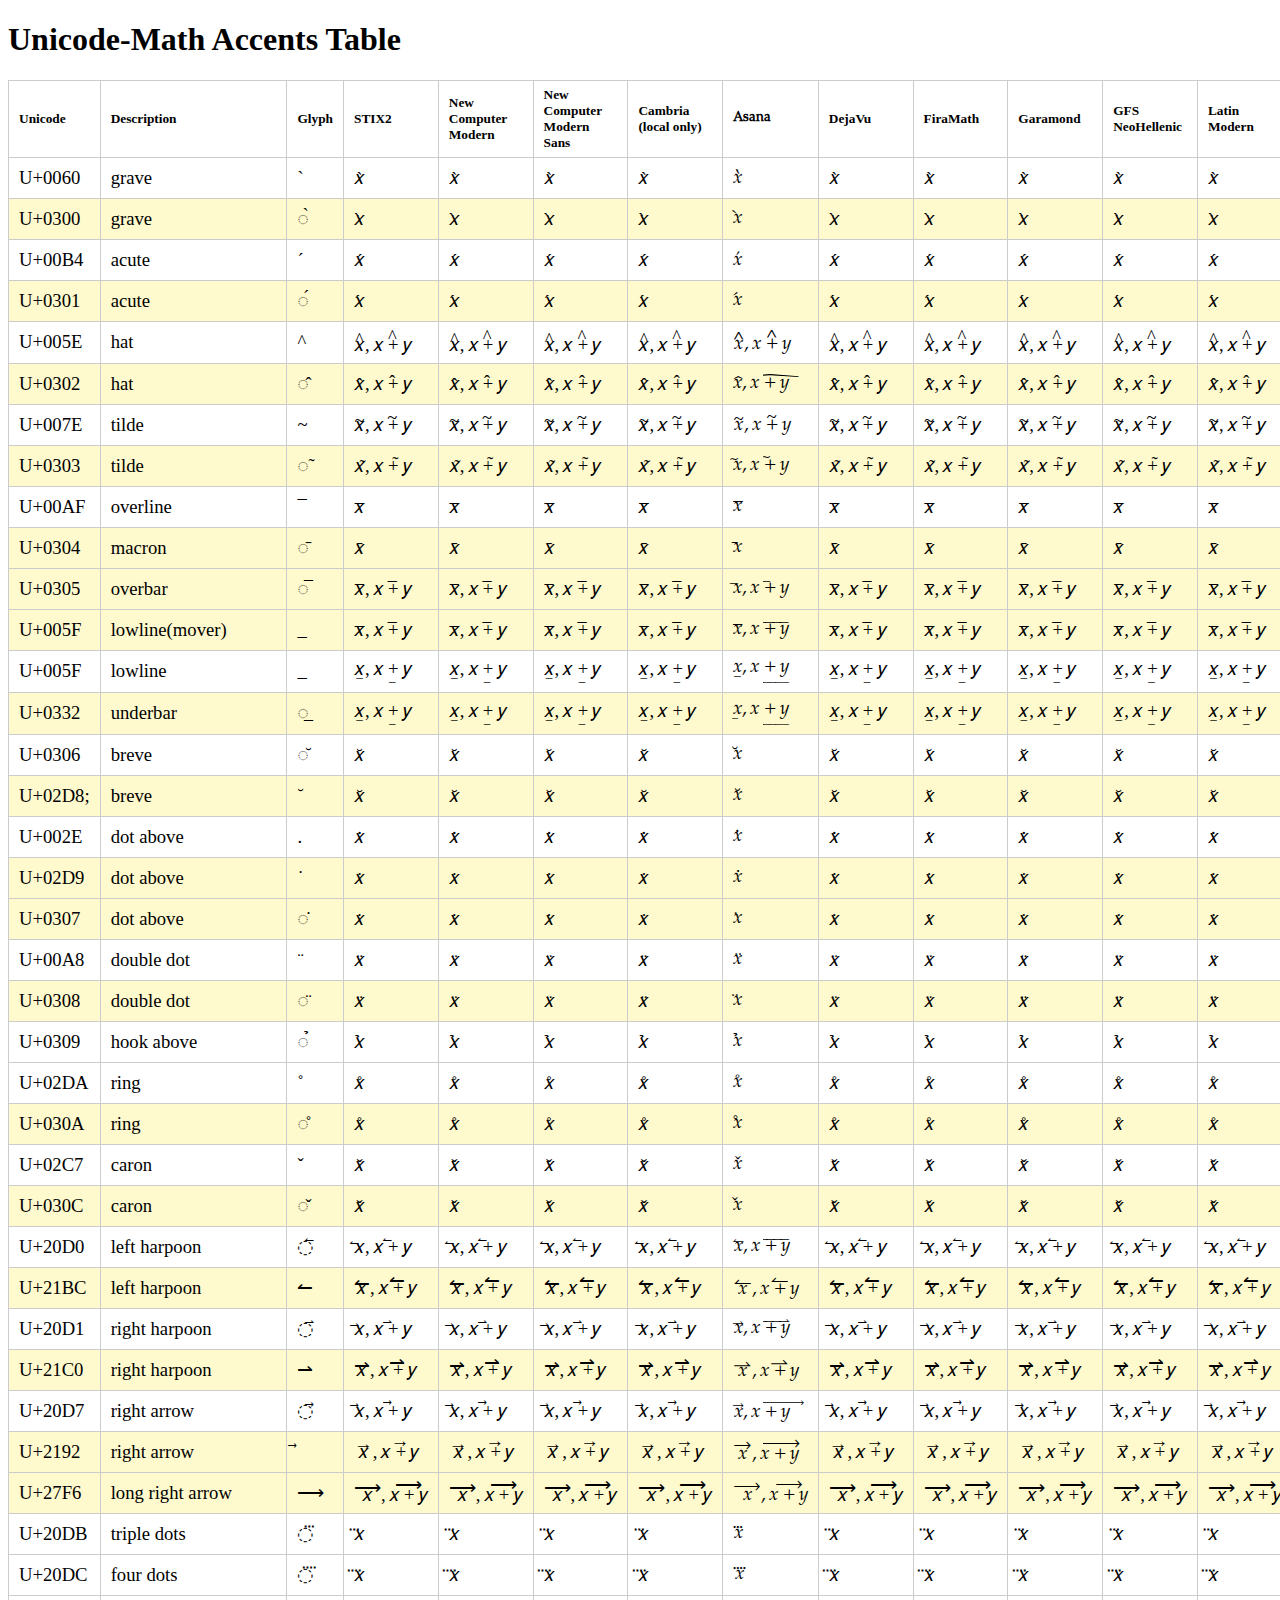
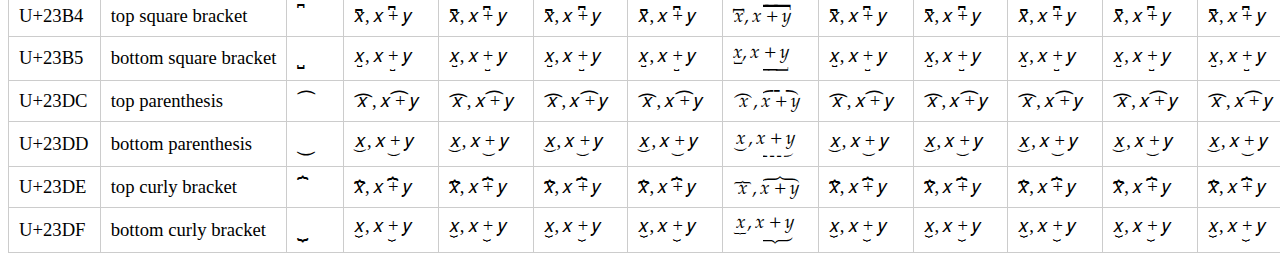
<file: index.html>
<!DOCTYPE html>
<html lang="en">
<head>
  <meta charset="utf-8">
  <title>Unicode-Math Accents Table</title>
  <style>
    table {
      border-collapse: collapse;
      width: 100%;
      font-size: 14pt;
    }
    th {
      font-size: 10pt;
    }
    th, td {
      border: 1px solid #ccc;
      padding: 6px 10px;
      text-align: left;
      vertical-align: middle;
    }

    td { white-space: nowrap;}

    td.LeteSansMath {
      max-width: 5em;
      overflow: hidden;
      text-overflow: ellipsis;
    }

    .duplicate {
      background-color: #fffacd;
    }

    /* It is necessary to override the user agent stylesheet's setting of 'math-font-family' for the math element */
    .Asana, .Asana math         { font-family: 'Asana Math'; }
    .Cambria, .Cambria math     { font-family: 'Cambria Math'; }
    .DejaVu, .DejaVu math       { font-family: 'DejaVu Math TeX Gyre'; }
    .FiraMath, .FiraMath math   { font-family: 'Fira Math'; }
    .Garamond, .Garamond math   { font-family: 'Garamond Math'; }
    .GFS_NeoHellenic, .GFS_NeoHellenic math { font-family: 'GFS Neohellenic Math'; }
    .LatinModern, .LatinModern math { font-family: 'Latin Modern Math'; }
    .LeteSansMath, .LeteSansMath math { font-family: 'Lete Sans Math'; }
    .Libertinus, .Libertinus math { font-family: 'Libertinus Math'; }
    .LucidaBright, .LucidaBright math { font-family: 'Lucida Bright Math'; }
    .NewComputerModern, .NewComputerModern math { font-family: 'NewComputerModernMath'; }
    .NewComputerModernSans, .NewComputerModernSans math { font-family: 'NewComputerModernSansMath'; }
    .Minion, .Minion math       { font-family: 'Minion Math'; }
    .STIX, .STIX math           { font-family: 'STIX Two Math'; }
    .TeXGyreBonum, .TeXGyreBonum math { font-family: 'TeX Gyre Bonum Math'; }
    .TeXGyrePagella, .TeXGyrePagella math { font-family: 'TeX Gyre Pagella Math'; }
    .TeXGyreSchola, .TeXGyreSchola math { font-family: 'TeX Gyre Schola Math'; }
    .TeXGyreTermes, .TeXGyreTermes math { font-family: 'TeX Gyre Termes Math'; }
    .XITS, .XITS math           { font-family: 'XITS Math'; }
    .NotoSans, .NotoSans math           { font-family: 'Noto Sans Math'; }

</style>

  <!-- Load provider stylesheets for math fonts -->
  <link rel="stylesheet" type="text/css" href="https://nsoiffer.github.io/MathFonts/Asana/mathfonts.css">
  <link rel="stylesheet" type="text/css" href="https://nsoiffer.github.io/MathFonts/DejaVu/mathfonts.css">
  <link rel="stylesheet" type="text/css" href="https://nsoiffer.github.io/MathFonts/FiraMath/mathfonts.css">
  <link rel="stylesheet" type="text/css" href="https://nsoiffer.github.io/MathFonts/Garamond/mathfonts.css">
  <link rel="stylesheet" type="text/css" href="https://nsoiffer.github.io/MathFonts/GFS_NeoHellenic/mathfonts.css">
  <link rel="stylesheet" type="text/css" href="https://nsoiffer.github.io/MathFonts/LatinModern/mathfonts.css">
  <link rel="stylesheet" type="text/css" href="https://nsoiffer.github.io/MathFonts/LeteSansMath/mathfonts.css">
  <link rel="stylesheet" type="text/css" href="https://nsoiffer.github.io/MathFonts/Libertinus/mathfonts.css">
  <link rel="stylesheet" type="text/css" href="https://nsoiffer.github.io/MathFonts/NewComputerModern/mathfonts.css">
  <link rel="stylesheet" type="text/css" href="https://nsoiffer.github.io/MathFonts/NewComputerModernSans/mathfonts.css">
  <link rel="stylesheet" type="text/css" href="https://nsoiffer.github.io/MathFonts/STIX/mathfonts.css">
  <link rel="stylesheet" type="text/css" href="https://nsoiffer.github.io/MathFonts/TeXGyreBonum/mathfonts.css">
  <link rel="stylesheet" type="text/css" href="https://nsoiffer.github.io/MathFonts/TeXGyrePagella/mathfonts.css">
  <link rel="stylesheet" type="text/css" href="https://nsoiffer.github.io/MathFonts/TeXGyreSchola/mathfonts.css">
  <link rel="stylesheet" type="text/css" href="https://nsoiffer.github.io/MathFonts/TeXGyreTermes/mathfonts.css">
  <link rel="stylesheet" type="text/css" href="https://nsoiffer.github.io/MathFonts/XITS/mathfonts.css">
  <link rel="stylesheet" type="text/css" href="https://nsoiffer.github.io/MathFonts/NotoSans/mathfonts.css">

</head>
<body>
  <h1>Unicode-Math Accents Table</h1>
  <table>
    <thead>
      <tr>
        <th>Unicode</th>
        <th>Description</th>
        <th>Glyph</th>
        <th class="STIX">STIX2</th>
        <th class="NewComputerModern">New Computer Modern</th>
        <th class="NewComputerModernSans">New Computer Modern Sans</th>
        <th class="Cambria">Cambria (local only)</th>
        <th class="Asana">Asana</th>
        <th class="DejaVu">DejaVu</th>
        <th class="FiraMath">FiraMath</th>
        <th class="Garamond">Garamond</th>
        <th class="GFS_NeoHellenic">GFS NeoHellenic</th>
        <th class="LatinModern">Latin Modern</th>
        <th class="LeteSansMath">Lete Sans Math</th>
        <th class="Libertinus">Libertinus</th>
        <th class="LucidaBright">Lucida Bright (local only)</th>
        <th class="Minion">Minion (local only)</th>
        <th class="TeXGyreBonum">TeX Gyre Bonum</th>
        <th class="TeXGyrePagella">TeX Gyre Pagella</th>
        <th class="TeXGyreSchola">TeX Gyre Schola</th>
        <th class="TeXGyreTermes">TeX Gyre Termes</th>
        <th class="XITS">XITS</th>
        <th class="NotoSans">Noto Sans</th>
      </tr>
    </thead>
  <tbody>
    <tr><td>U+0060</td><td>grave</td><td>`</td><td><math><mover accent="true"><mi>x</mi><mo>&#x0060;</mo></mover></math></td></tr>
    <tr class="duplicate"><td>U+0300</td><td>grave</td><td>◌̀</td><td><math><mover accent="true"><mi>x</mi><mo>&#x0300;</mo></mover></math></td></tr>
    <tr><td>U+00B4</td><td>acute</td><td>&#x00B4;</td><td><math><mover accent="true"><mi>x</mi><mo>&#x00B4;</mo></mover></math></td></tr>
    <tr class="duplicate"><td>U+0301</td><td>acute</td><td>◌́</td><td><math><mover accent="true"><mi>x</mi><mo>&#x0301;</mo></mover></math></td></tr>
    <tr><td>U+005E</td><td>hat</td><td>^</td><td><math><mover accent="true"><mi>x</mi><mo>&#x005E;</mo></mover><mo>,</mo><mover accent="true"><mrow><mi>x</mi><mo>+</mo><mi>y</mi></mrow><mo stretchy='true'>&#x005E;</mo></mover></math></td></tr>
    <tr class="duplicate"><td>U+0302</td><td>hat</td><td>◌̂</td><td><math><mover accent="true"><mi>x</mi><mo>&#x0302;</mo></mover><mo>,</mo><mover accent="true"><mrow><mi>x</mi><mo>+</mo><mi>y</mi></mrow><mo stretchy='true'>&#x302;</mo></mover></math></td></tr>
    <tr><td>U+007E</td><td>tilde</td><td>~</td><td><math><mover accent="true"><mi>x</mi><mo>&#x007E;</mo></mover><mo>,</mo><mover accent="true"><mrow><mi>x</mi><mo>+</mo><mi>y</mi></mrow><mo stretchy='true'>&#x007E;</mo></mover></math></td></tr>
    <tr class="duplicate"><td>U+0303</td><td>tilde</td><td>◌̃</td><td><math><mover accent="true"><mi>x</mi><mo>&#x0303;</mo></mover><mo>,</mo><mover accent="true"><mrow><mi>x</mi><mo>+</mo><mi>y</mi></mrow><mo stretchy='true'>&#x0303;</mo></mover></math></td></tr>
    <tr><td>U+00AF</td><td>overline</td><td>&#x00AF;</td><td><math><mover accent="true"><mi>x</mi><mo>&#x00AF;</mo></mover></math></td></tr>
    <tr class="duplicate"><td>U+0304</td><td>macron</td><td>◌̄</td><td><math><mover accent="true"><mi>x</mi><mo>&#x0304;</mo></mover></math></td></tr>
    <tr class="duplicate"><td>U+0305</td><td>overbar</td><td>◌̅</td><td><math><mover accent="true"><mi>x</mi><mo>&#x0305;</mo></mover><mo>,</mo><mover accent="true"><mrow><mi>x</mi><mo>+</mo><mi>y</mi></mrow><mo stretchy='true'>&#x0305;</mo></mover></math></td></tr>
    <tr class="duplicate"><td>U+005F</td><td>lowline(mover)</td><td>_</td><td><math><mover accent="true"><mi>x</mi><mo>&#x005F;</mo></mover><mo>,</mo><mover accent="true"><mrow><mi>x</mi><mo>+</mo><mi>y</mi></mrow><mo stretchy='true'>&#x0332;</mo></mover></math></td></tr>
    <tr><td>U+005F</td><td>lowline</td><td>_</td><td><math><munder><mi>x</mi><mo>&#x005F;</mo></munder><mo>,</mo><munder><mrow><mi>x</mi><mo>+</mo><mi>y</mi></mrow><mo stretchy='true'>&#x0332;</mo></munder></math></td></tr>

    <tr class="duplicate"><td>U+0332</td><td>underbar</td><td>◌̲</td><td><math><munder><mi>x</mi><mo>&#x0332;</mo></munder><mo>,</mo><munder><mrow><mi>x</mi><mo>+</mo><mi>y</mi></mrow><mo stretchy='true'>&#x0332;</mo></munder></math></td></tr>

    <tr><td>U+0306</td><td>breve</td><td>◌̆</td><td><math><mover accent="true"><mi>x</mi><mo>&#x0306;</mo></mover></math></td></tr>
    <tr class="duplicate"><td>U+02D8;</td><td>breve</td><td>&#x02D8;</td><td><math><mover accent="true"><mi>x</mi><mo>&#x02D8;</mo></mover></math></td></tr>
    <tr><td>U+002E</td><td>dot above</td><td>.</td><td><math><mover accent="true"><mi>x</mi><mo>&#x002E;</mo></mover></math></td></tr>
    <tr class="duplicate"><td>U+02D9</td><td>dot above</td><td>&#x02D9;</td><td><math><mover accent="true"><mi>x</mi><mo>&#x02D9;</mo></mover></math></td></tr>
    <tr class="duplicate"><td>U+0307</td><td>dot above</td><td>◌̇</td><td><math><mover accent="true"><mi>x</mi><mo>&#x0307;</mo></mover></math></td></tr>
<!--    <tr><td>U+002E U+002E</td><td>double dot</td><td>..</td><td><math><mover accent="true"><mi>x</mi><mo>..</mo></mover></math></td></tr>-->
    <tr><td>U+00A8</td><td>double dot</td><td>&#x00A8;</td><td><math><mover accent="true"><mi>x</mi><mo>&#x00A8;</mo></mover></math></td></tr>
    <tr class="duplicate"><td>U+0308</td><td>double dot</td><td>◌̈</td><td><math><mover accent="true"><mi>x</mi><mo>&#x0308;</mo></mover></math></td></tr>
    <tr><td>U+0309</td><td>hook above</td><td>◌̉</td><td><math><mover accent="true"><mi>x</mi><mo>&#x0309;</mo></mover></math></td></tr>
    <tr><td>U+02DA</td><td>ring</td><td>&#x02DA;</td><td><math><mover accent="true"><mi>x</mi><mo>&#x02DA;</mo></mover></math></td></tr>
    <tr class="duplicate"><td>U+030A</td><td>ring</td><td>◌̊</td><td><math><mover accent="true"><mi>x</mi><mo>&#x030A;</mo></mover></math></td></tr>
    <tr><td>U+02C7</td><td>caron</td><td>&#x02C7;</td><td><math><mover accent="true"><mi>x</mi><mo>&#x02C7;</mo></mover></math></td></tr>
    <tr class="duplicate"><td>U+030C</td><td>caron</td><td>◌̌</td><td><math><mover accent="true"><mi>x</mi><mo>&#x030C;</mo></mover></math></td></tr>
    <tr><td>U+20D0</td><td>left harpoon</td><td>◌⃐</td><td><math><mover accent="true"><mi>x</mi><mo>&#x20D0;</mo></mover><mo>,</mo><mover accent="true"><mrow><mi>x</mi><mo>+</mo><mi>y</mi></mrow><mo stretchy='true'>&#x20D0;</mo></mover></math></td></tr>
    <tr class="duplicate"><td>U+21BC</td><td>left harpoon</td><td>&#x21BC;</td><td><math><mover accent="true"><mi>x</mi><mo>&#x21BC;</mo></mover><mo>,</mo><mover accent="true"><mrow><mi>x</mi><mo>+</mo><mi>y</mi></mrow><mo stretchy='true'>&#x21BC;</mo></mover></math></td></tr>
    <tr><td>U+20D1</td><td>right harpoon</td><td>◌⃑</td><td><math><mover accent="true"><mi>x</mi><mo>&#x20D1;</mo></mover><mo>,</mo><mover accent="true"><mrow><mi>x</mi><mo>+</mo><mi>y</mi></mrow><mo stretchy='true'>&#x20D1;</mo></mover></math></td></tr>
    <tr class="duplicate"><td>U+21C0</td><td>right harpoon</td><td>&#x21C0;</td><td><math><mover accent="true"><mi>x</mi><mo>&#x21C0;</mo></mover><mo>,</mo><mover accent="true"><mrow><mi>x</mi><mo>+</mo><mi>y</mi></mrow><mo stretchy='true'>&#x21C0;</mo></mover></math></td></tr>
    <tr><td>U+20D7</td><td>right arrow</td><td>◌⃗</td><td><math><mover accent="true"><mi>x</mi><mo>&#x20D7;</mo></mover><mo>,</mo><mover accent="true"><mrow><mi>x</mi><mo>+</mo><mi>y</mi></mrow><mo stretchy='true'>&#x20D7;</mo></mover></math></td></tr>
    <tr class="duplicate"><td>U+2192</td><td>right arrow</td><td>⃗</td><td><math><mover accent="true"><mi>x</mi><mo>&#x2192;</mo></mover><mo>,</mo><mover accent="true"><mrow><mi>x</mi><mo>+</mo><mi>y</mi></mrow><mo stretchy='true'>&#x2192;</mo></mover></math></td></tr>
    <tr class="duplicate"><td>U+27F6</td><td>long right arrow</td><td>&#x27F6;</td><td><math><mover accent="true"><mi>x</mi><mo>&#x27F6;</mo></mover><mo>,</mo><mover accent="true"><mrow><mi>x</mi><mo>+</mo><mi>y</mi></mrow><mo stretchy='true'>&#x27F6;</mo></mover></math></td></tr>
    <tr><td>U+20DB</td><td>triple dots</td><td>◌⃛</td><td><math><mover accent="true"><mi>x</mi><mo>&#x20DB;</mo></mover></math></td></tr>
    <tr><td>U+20DC</td><td>four dots</td><td>◌⃜</td><td><math><mover accent="true"><mi>x</mi><mo>&#x20DC;</mo></mover></math></td></tr>
    <tr><td>U+23B4</td><td>top square bracket</td><td>&#x23B4;</td><td><math><mover accent="true"><mi>x</mi><mo>&#x23B4;</mo></mover><mo>,</mo><mover accent="true"><mrow><mi>x</mi><mo>+</mo><mi>y</mi></mrow><mo stretchy='true'>&#x23B4;</mo></mover></math></td></tr>
    <tr><td>U+23B5</td><td>bottom square bracket</td><td>&#x23B5;</td><td><math><munder><mi>x</mi><mo>&#x23B5;</mo></munder><mo>,</mo><munder><mrow><mi>x</mi><mo>+</mo><mi>y</mi></mrow><mo stretchy='true'>&#x23B5;</mo></munder></math></td></tr>
    <tr><td>U+23DC</td><td>top parenthesis</td><td>&#x23DC;</td><td><math><mover accent="true"><mi>x</mi><mo>&#x23DC;</mo></mover><mo>,</mo><mover accent="true"><mrow><mi>x</mi><mo>+</mo><mi>y</mi></mrow><mo stretchy='true'>&#x23DC;</mo></mover></math></td></tr>
    <tr><td>U+23DD</td><td>bottom parenthesis</td><td>&#x23DD;</td><td><math><munder><mi>x</mi><mo>&#x23DD;</mo></munder><mo>,</mo><munder><mrow><mi>x</mi><mo>+</mo><mi>y</mi></mrow><mo stretchy='true'>&#x23DD;</mo></munder></math></td></tr>
    <tr><td>U+23DE</td><td>top curly bracket</td><td>&#x23DE;</td><td><math><mover accent="true"><mi>x</mi><mo>&#x23DE;</mo></mover><mo>,</mo><mover accent="true"><mrow><mi>x</mi><mo>+</mo><mi>y</mi></mrow><mo stretchy='true'>&#x23DE;</mo></mover></math></td></tr>
    <tr><td>U+23DF</td><td>bottom curly bracket</td><td>&#x23DF;</td><td><math><munder><mi>x</mi><mo>&#x23DF;</mo></munder><mo>,</mo><munder><mrow><mi>x</mi><mo>+</mo><mi>y</mi></mrow><mo stretchy='true'>&#x23DF;</mo></munder></math></td></tr>
  </tbody>
</table>

  <script>
    // Replicate the existing 4th cell in each tbody row across all font columns
    // using the class names from the thead. Keeps first three columns unchanged.
    document.addEventListener('DOMContentLoaded', function () {
      const table = document.querySelector('table');
      if (!table) return;
      const ths = Array.from(table.querySelectorAll('thead th'));
      // take classes from the 4th header onward
      const classes = ths.slice(3).map(th => th.className || '');

      const rows = Array.from(table.querySelectorAll('tbody tr'));
      rows.forEach(row => {
        const cells = Array.from(row.querySelectorAll('td'));
        // if there are fewer than 4 cells, skip
        if (cells.length < 4) return;
        // content to replicate - assume the 4th cell holds the sample
        const templateHTML = cells[3].innerHTML;

        // remove any cells from index 3 onward (we'll recreate them)
        for (let i = cells.length - 1; i >= 3; i--) {
          cells[i].remove();
        }

        // append a td for each header class (in order)
        classes.forEach(cls => {
          const td = document.createElement('td');
          if (cls) td.className = cls;
          td.innerHTML = templateHTML;
          row.appendChild(td);
        });
      });
    });
  </script>

</body>
</html>
</file>
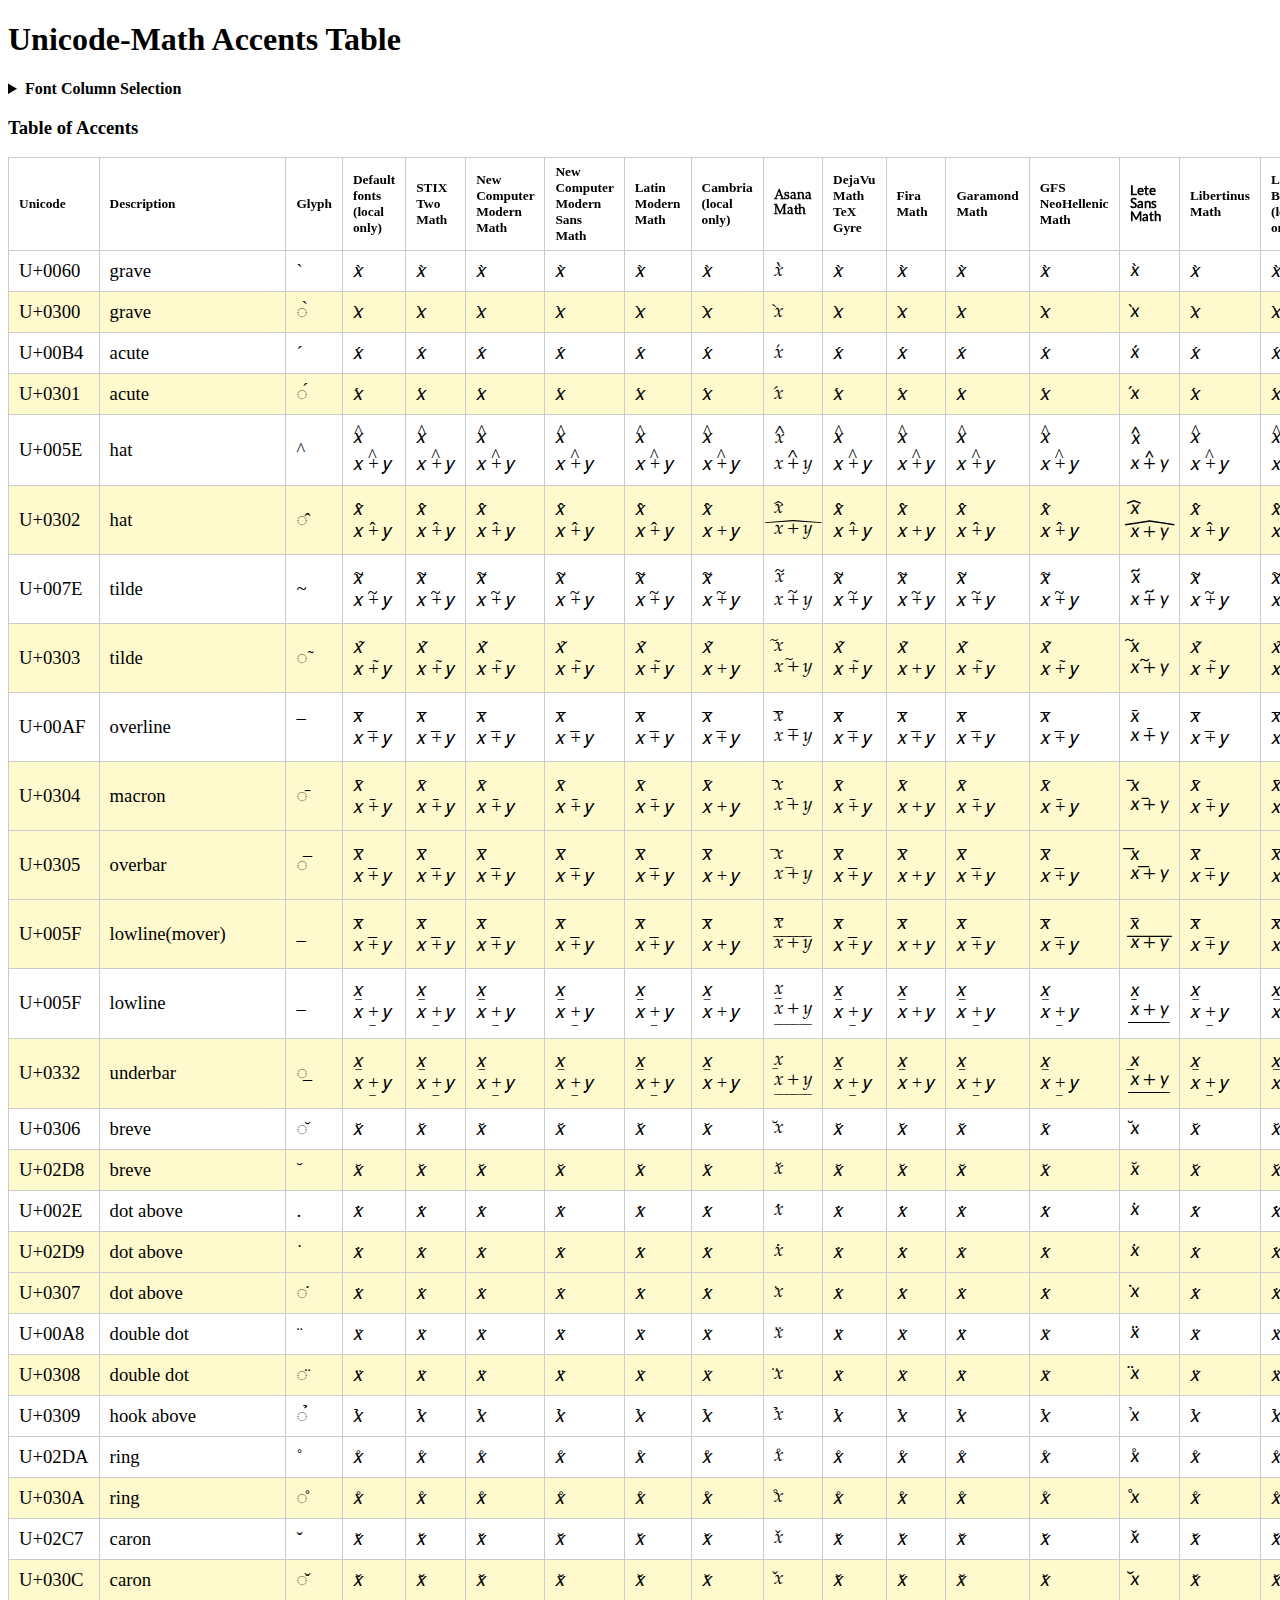
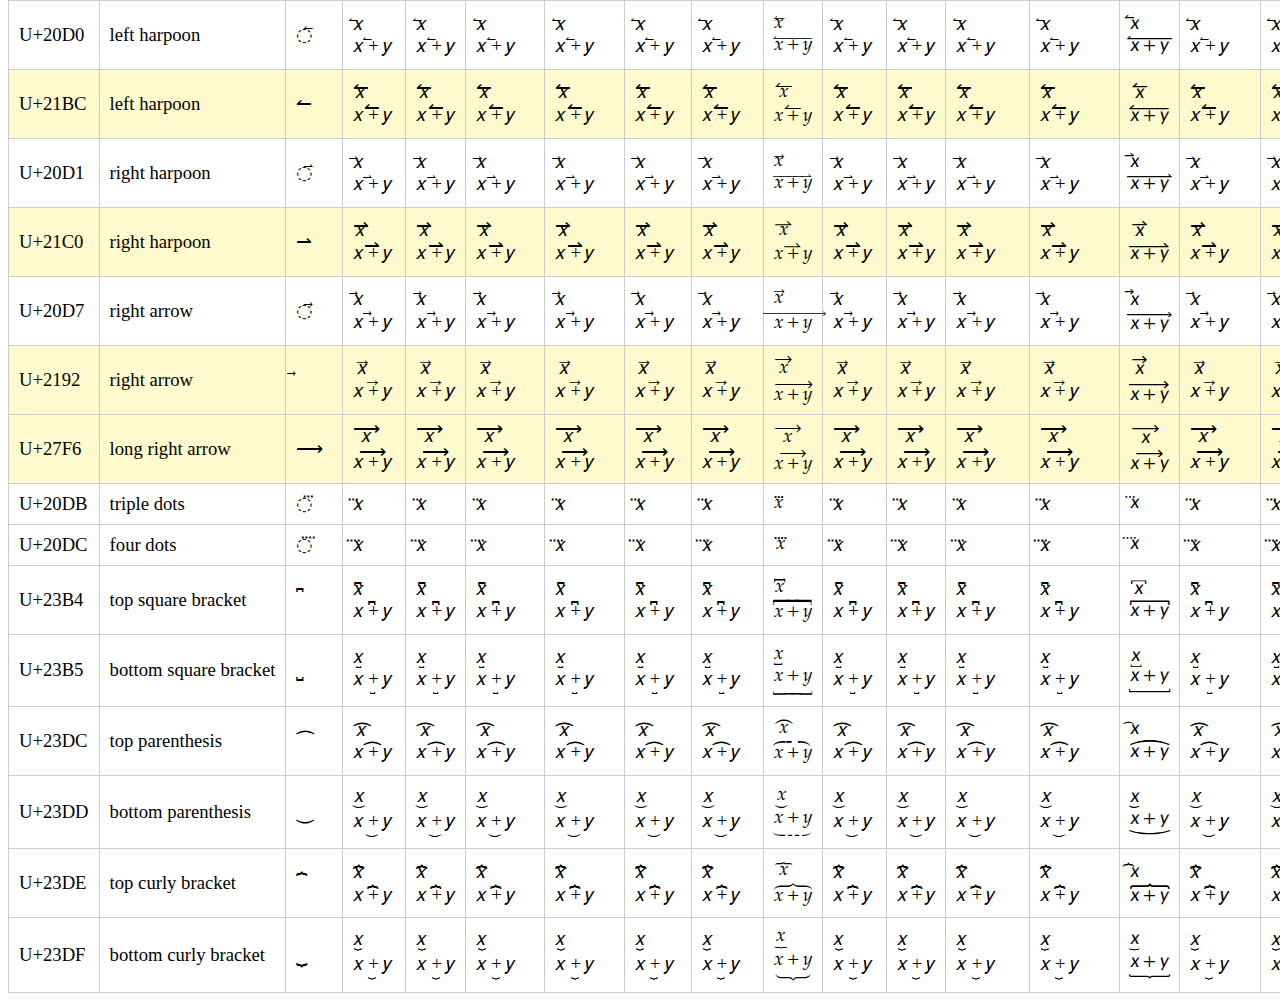
<file: math-accents.html>
<!DOCTYPE html>
<html lang="en">
<head>
  <meta charset="utf-8">
  <title>Unicode-Math Accents Table</title>

<script src="mathfont-table.js"></script>

<style>
    table {
      border-collapse: collapse;
      width: 100%;
      font-size: 14pt;
    }
    th {
	font-size: 10pt;
	background-color:white;
    }

    thead {position:sticky;top:0;}
    
    th, td {
      border: 1px solid #ccc;
      padding: 6px 10px;
      text-align: left;
      vertical-align: middle;
    }

    td { white-space: nowrap;}


    .duplicate {
      background-color: #fffacd;
    }
</style>
</head>
<body>
  <h1>Unicode-Math Accents Table</h1>

  <details id="fontselector">
    <summary><b>Font Column Selection</b></summary>
  </details>

  <h3>Table of Accents</h3>
  <table>
    <thead>
      <tr id="hdtr">
        <th>Unicode</th>
        <th>Description</th>
        <th>Glyph</th>
      </tr>
    </thead>
  <tbody>
    <tr><td>U+0060</td><td>grave</td><td>`</td><td><math><mover accent="true"><mi>x</mi><mo>&#x0060;</mo></mover></math></td></tr>
    <tr class="duplicate"><td>U+0300</td><td>grave</td><td>◌̀</td><td><math><mover accent="true"><mi>x</mi><mo>&#x0300;</mo></mover></math></td></tr>
    <tr><td>U+00B4</td><td>acute</td><td>&#x00B4;</td><td><math><mover accent="true"><mi>x</mi><mo>&#x00B4;</mo></mover></math></td></tr>
    <tr class="duplicate"><td>U+0301</td><td>acute</td><td>◌́</td><td><math><mover accent="true"><mi>x</mi><mo>&#x0301;</mo></mover></math></td></tr>
    <tr><td>U+005E</td><td>hat</td><td>^</td><td><math><mover accent="true"><mi>x</mi><mo>&#x005E;</mo></mover></math><br/><math><mover accent="true"><mrow><mi>x</mi><mo>+</mo><mi>y</mi></mrow><mo stretchy='true'>&#x005E;</mo></mover></math></td></tr>
    <tr class="duplicate"><td>U+0302</td><td>hat</td><td>◌̂</td><td><math><mover accent="true"><mi>x</mi><mo>&#x0302;</mo></mover></math><br/><math><mover accent="true"><mrow><mi>x</mi><mo>+</mo><mi>y</mi></mrow><mo stretchy='true'>&#x302;</mo></mover></math></td></tr>
    <tr><td>U+007E</td><td>tilde</td><td>~</td><td><math><mover accent="true"><mi>x</mi><mo>&#x007E;</mo></mover></math><br/><math><mover accent="true"><mrow><mi>x</mi><mo>+</mo><mi>y</mi></mrow><mo stretchy='true'>&#x007E;</mo></mover></math></td></tr>
    <tr class="duplicate"><td>U+0303</td><td>tilde</td><td>◌̃</td><td><math><mover accent="true"><mi>x</mi><mo>&#x0303;</mo></mover></math><br/><math><mover accent="true"><mrow><mi>x</mi><mo>+</mo><mi>y</mi></mrow><mo stretchy='true'>&#x0303;</mo></mover></math></td></tr>
    <tr><td>U+00AF</td><td>overline</td><td>&#x00AF;</td><td><math><mover accent="true"><mi>x</mi><mo>&#x00AF;</mo></mover></math><br/><math><mover accent="true"><mrow><mi>x</mi><mo>+</mo><mi>y</mi></mrow><mo stretchy='true'>&#x00AF;</mo></mover></math></td></tr>
    <tr class="duplicate"><td>U+0304</td><td>macron</td><td>◌̄</td><td><math><mover accent="true"><mi>x</mi><mo>&#x0304;</mo></mover></math><br/><math><mover accent="true"><mrow><mi>x</mi><mo>+</mo><mi>y</mi></mrow><mo stretchy='true'>&#x0304;</mo></mover></math></td></tr>
    <tr class="duplicate"><td>U+0305</td><td>overbar</td><td>◌̅</td><td><math><mover accent="true"><mi>x</mi><mo>&#x0305;</mo></mover></math><br/><math><mover accent="true"><mrow><mi>x</mi><mo>+</mo><mi>y</mi></mrow><mo stretchy='true'>&#x0305;</mo></mover></math></td></tr>
    <tr class="duplicate"><td>U+005F</td><td>lowline(mover)</td><td>_</td><td><math><mover accent="true"><mi>x</mi><mo>&#x005F;</mo></mover></math><br/><math><mover accent="true"><mrow><mi>x</mi><mo>+</mo><mi>y</mi></mrow><mo stretchy='true'>&#x0332;</mo></mover></math></td></tr>
    <tr><td>U+005F</td><td>lowline</td><td>_</td><td><math><munder><mi>x</mi><mo>&#x005F;</mo></munder></math><br/><math><munder><mrow><mi>x</mi><mo>+</mo><mi>y</mi></mrow><mo stretchy='true'>&#x0332;</mo></munder></math></td></tr>

    <tr class="duplicate"><td>U+0332</td><td>underbar</td><td>◌̲</td><td><math><munder><mi>x</mi><mo>&#x0332;</mo></munder></math><br/><math><munder><mrow><mi>x</mi><mo>+</mo><mi>y</mi></mrow><mo stretchy='true'>&#x0332;</mo></munder></math></td></tr>

    <tr><td>U+0306</td><td>breve</td><td>◌̆</td><td><math><mover accent="true"><mi>x</mi><mo>&#x0306;</mo></mover></math></td></tr>
    <tr class="duplicate"><td>U+02D8</td><td>breve</td><td>&#x02D8;</td><td><math><mover accent="true"><mi>x</mi><mo>&#x02D8;</mo></mover></math></td></tr>
    <tr><td>U+002E</td><td>dot above</td><td>.</td><td><math><mover accent="true"><mi>x</mi><mo>&#x002E;</mo></mover></math></td></tr>
    <tr class="duplicate"><td>U+02D9</td><td>dot above</td><td>&#x02D9;</td><td><math><mover accent="true"><mi>x</mi><mo>&#x02D9;</mo></mover></math></td></tr>
    <tr class="duplicate"><td>U+0307</td><td>dot above</td><td>◌̇</td><td><math><mover accent="true"><mi>x</mi><mo>&#x0307;</mo></mover></math></td></tr>
<!--    <tr><td>U+002E U+002E</td><td>double dot</td><td>..</td><td><math><mover accent="true"><mi>x</mi><mo>..</mo></mover></math></td></tr>-->
    <tr><td>U+00A8</td><td>double dot</td><td>&#x00A8;</td><td><math><mover accent="true"><mi>x</mi><mo>&#x00A8;</mo></mover></math></td></tr>
    <tr class="duplicate"><td>U+0308</td><td>double dot</td><td>◌̈</td><td><math><mover accent="true"><mi>x</mi><mo>&#x0308;</mo></mover></math></td></tr>
    <tr><td>U+0309</td><td>hook above</td><td>◌̉</td><td><math><mover accent="true"><mi>x</mi><mo>&#x0309;</mo></mover></math></td></tr>
    <tr><td>U+02DA</td><td>ring</td><td>&#x02DA;</td><td><math><mover accent="true"><mi>x</mi><mo>&#x02DA;</mo></mover></math></td></tr>
    <tr class="duplicate"><td>U+030A</td><td>ring</td><td>◌̊</td><td><math><mover accent="true"><mi>x</mi><mo>&#x030A;</mo></mover></math></td></tr>
    <tr><td>U+02C7</td><td>caron</td><td>&#x02C7;</td><td><math><mover accent="true"><mi>x</mi><mo>&#x02C7;</mo></mover></math></td></tr>
    <tr class="duplicate"><td>U+030C</td><td>caron</td><td>◌̌</td><td><math><mover accent="true"><mi>x</mi><mo>&#x030C;</mo></mover></math></td></tr>
    <tr><td>U+20D0</td><td>left harpoon</td><td>◌⃐</td><td><math><mover accent="true"><mi>x</mi><mo>&#x20D0;</mo></mover></math><br/><math><mover accent="true"><mrow><mi>x</mi><mo>+</mo><mi>y</mi></mrow><mo stretchy='true'>&#x20D0;</mo></mover></math></td></tr>
    <tr class="duplicate"><td>U+21BC</td><td>left harpoon</td><td>&#x21BC;</td><td><math><mover accent="true"><mi>x</mi><mo>&#x21BC;</mo></mover></math><br/><math><mover accent="true"><mrow><mi>x</mi><mo>+</mo><mi>y</mi></mrow><mo stretchy='true'>&#x21BC;</mo></mover></math></td></tr>
    <tr><td>U+20D1</td><td>right harpoon</td><td>◌⃑</td><td><math><mover accent="true"><mi>x</mi><mo>&#x20D1;</mo></mover></math><br/><math><mover accent="true"><mrow><mi>x</mi><mo>+</mo><mi>y</mi></mrow><mo stretchy='true'>&#x20D1;</mo></mover></math></td></tr>
    <tr class="duplicate"><td>U+21C0</td><td>right harpoon</td><td>&#x21C0;</td><td><math><mover accent="true"><mi>x</mi><mo>&#x21C0;</mo></mover></math><br/><math><mover accent="true"><mrow><mi>x</mi><mo>+</mo><mi>y</mi></mrow><mo stretchy='true'>&#x21C0;</mo></mover></math></td></tr>
    <tr><td>U+20D7</td><td>right arrow</td><td>◌⃗</td><td><math><mover accent="true"><mi>x</mi><mo>&#x20D7;</mo></mover></math><br/><math><mover accent="true"><mrow><mi>x</mi><mo>+</mo><mi>y</mi></mrow><mo stretchy='true'>&#x20D7;</mo></mover></math></td></tr>
    <tr class="duplicate"><td>U+2192</td><td>right arrow</td><td>⃗</td><td><math><mover accent="true"><mi>x</mi><mo>&#x2192;</mo></mover></math><br/><math><mover accent="true"><mrow><mi>x</mi><mo>+</mo><mi>y</mi></mrow><mo stretchy='true'>&#x2192;</mo></mover></math></td></tr>
    <tr class="duplicate"><td>U+27F6</td><td>long right arrow</td><td>&#x27F6;</td><td><math><mover accent="true"><mi>x</mi><mo>&#x27F6;</mo></mover></math><br/><math><mover accent="true"><mrow><mi>x</mi><mo>+</mo><mi>y</mi></mrow><mo stretchy='true'>&#x27F6;</mo></mover></math></td></tr>
    <tr><td>U+20DB</td><td>triple dots</td><td>◌⃛</td><td><math><mover accent="true"><mi>x</mi><mo>&#x20DB;</mo></mover></math></td></tr>
    <tr><td>U+20DC</td><td>four dots</td><td>◌⃜</td><td><math><mover accent="true"><mi>x</mi><mo>&#x20DC;</mo></mover></math></td></tr>
    <tr><td>U+23B4</td><td>top square bracket</td><td>&#x23B4;</td><td><math><mover accent="true"><mi>x</mi><mo>&#x23B4;</mo></mover></math><br/><math><mover accent="true"><mrow><mi>x</mi><mo>+</mo><mi>y</mi></mrow><mo stretchy='true'>&#x23B4;</mo></mover></math></td></tr>
    <tr><td>U+23B5</td><td>bottom square bracket</td><td>&#x23B5;</td><td><math><munder><mi>x</mi><mo>&#x23B5;</mo></munder></math><br/><math><munder><mrow><mi>x</mi><mo>+</mo><mi>y</mi></mrow><mo stretchy='true'>&#x23B5;</mo></munder></math></td></tr>
    <tr><td>U+23DC</td><td>top parenthesis</td><td>&#x23DC;</td><td><math><mover accent="true"><mi>x</mi><mo>&#x23DC;</mo></mover></math><br/><math><mover accent="true"><mrow><mi>x</mi><mo>+</mo><mi>y</mi></mrow><mo stretchy='true'>&#x23DC;</mo></mover></math></td></tr>
    <tr><td>U+23DD</td><td>bottom parenthesis</td><td>&#x23DD;</td><td><math><munder><mi>x</mi><mo>&#x23DD;</mo></munder></math><br/><math><munder><mrow><mi>x</mi><mo>+</mo><mi>y</mi></mrow><mo stretchy='true'>&#x23DD;</mo></munder></math></td></tr>
    <tr><td>U+23DE</td><td>top curly bracket</td><td>&#x23DE;</td><td><math><mover accent="true"><mi>x</mi><mo>&#x23DE;</mo></mover></math><br/><math><mover accent="true"><mrow><mi>x</mi><mo>+</mo><mi>y</mi></mrow><mo stretchy='true'>&#x23DE;</mo></mover></math></td></tr>
    <tr><td>U+23DF</td><td>bottom curly bracket</td><td>&#x23DF;</td><td><math><munder><mi>x</mi><mo>&#x23DF;</mo></munder></math><br/><math><munder><mrow><mi>x</mi><mo>+</mo><mi>y</mi></mrow><mo stretchy='true'>&#x23DF;</mo></munder></math></td></tr>
  </tbody>
</table>



</body>
</html>
</file>
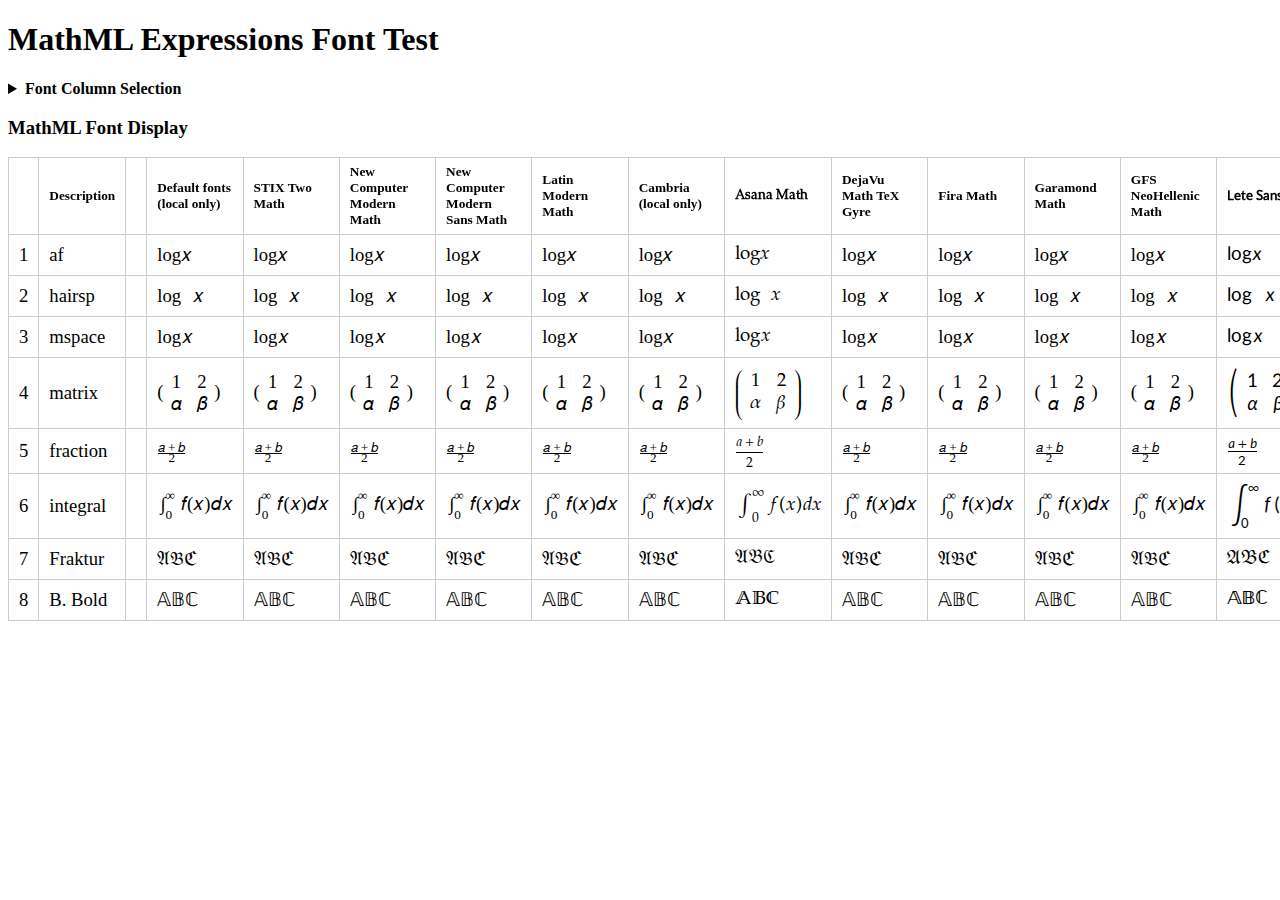
<file: mathml-table.html>
<!DOCTYPE html>
<html lang="en">
<head>
  <meta charset="utf-8">
  <title>MathML Fonts Table</title>

<script src="mathfont-table.js"></script>

<style>
    table {
      border-collapse: collapse;
      width: 100%;
      font-size: 14pt;
    }
    th {
	font-size: 10pt;
	background-color:white;
    }

    thead {position:sticky;top:0;}
    
    th, td {
      border: 1px solid #ccc;
      padding: 6px 10px;
      text-align: left;
      vertical-align: middle;
    }

    td { white-space: nowrap;}


    .duplicate {
      background-color: #fffacd;
    }
</style>
</head>
<body>
  <h1>MathML Expressions Font Test</h1>

  <details id="fontselector">
    <summary><b>Font Column Selection</b></summary>
  </details>

  <h3>MathML Font Display</h3>
  <table>
    <thead>
      <tr id="hdtr">
        <th></th>
        <th>Description</th>
        <th></th>
      </tr>
    </thead>
    <tbody>
      <tr>
	<td>1</td>
	<td>af</td>
	<td></td>
	<td><math><mi>log</mi><mo>&af;</mo><mi>x</mi></math></td>
      </tr>
      <tr>
	<td>2</td>
	<td>hairsp</td>
	<td></td>
	<td><math><mi>log</mi><mo>&hairsp;</mo><mi>x</mi></math></td>
      </tr>
      <tr>
	<td>3</td>
	<td>mspace</td>
	<td></td>
	<td><math><mi>log</mi><mspace width=".05em"/><mi>x</mi></math></td>
      </tr>
      <tr>
	<td>4</td>
	<td>matrix</td>
	<td></td>
	<td>
	  <math><mrow><mo>(</mo>
	  <mtable>
	    <mtr><mtd><mn>1</mn></mtd><mtd><mn>2</mn></mtd></mtr>
	    <mtr><mtd><mi>𝛼</mi></mtd><mtd><mi>𝛽</mi></mtd></mtr>
	  </mtable>
	  <mo>)</mo></mrow></math>
	</td>
      </tr>
      <tr>
	<td>5</td>
	<td>fraction</td>
	<td></td>
	<td><math dispay="block"><mfrac><mrow><mi>a</mi><mo>+</mo><mi>b</mi></mrow><mn>2</mn></mfrac></math></td>
      </tr>
      <tr>
	<td>6</td>
	<td>integral</td>
	<td></td>
	<td><math display="block"><mrow>
	  <msubsup>
	    <mo>∫</mo>
	    <mn>0</mn>
	    <mo>∞</mo>
	  </msubsup>
	  <mrow><mi>f</mi><mo>(</mo><mi>x</mi><mo>)</mo></mrow><mi>d</mi><mi>x</mi>
	</mrow></math></td>
      </tr>
      <tr>
	<td>7</td>
	<td>Fraktur</td>
	<td></td>
	<td><math><mi>𝔄</mi><mi>𝔅</mi><mi>ℭ</mi></math></td>
      </tr>
      <tr>
	<td>8</td>
	<td>B. Bold</td>
	<td></td>
	<td><math><mi>𝔸</mi><mi>𝔹</mi><mi>ℂ</mi></math></td>
      </tr>
                  
  </tbody>
</table>



</body>
</html>
</file>
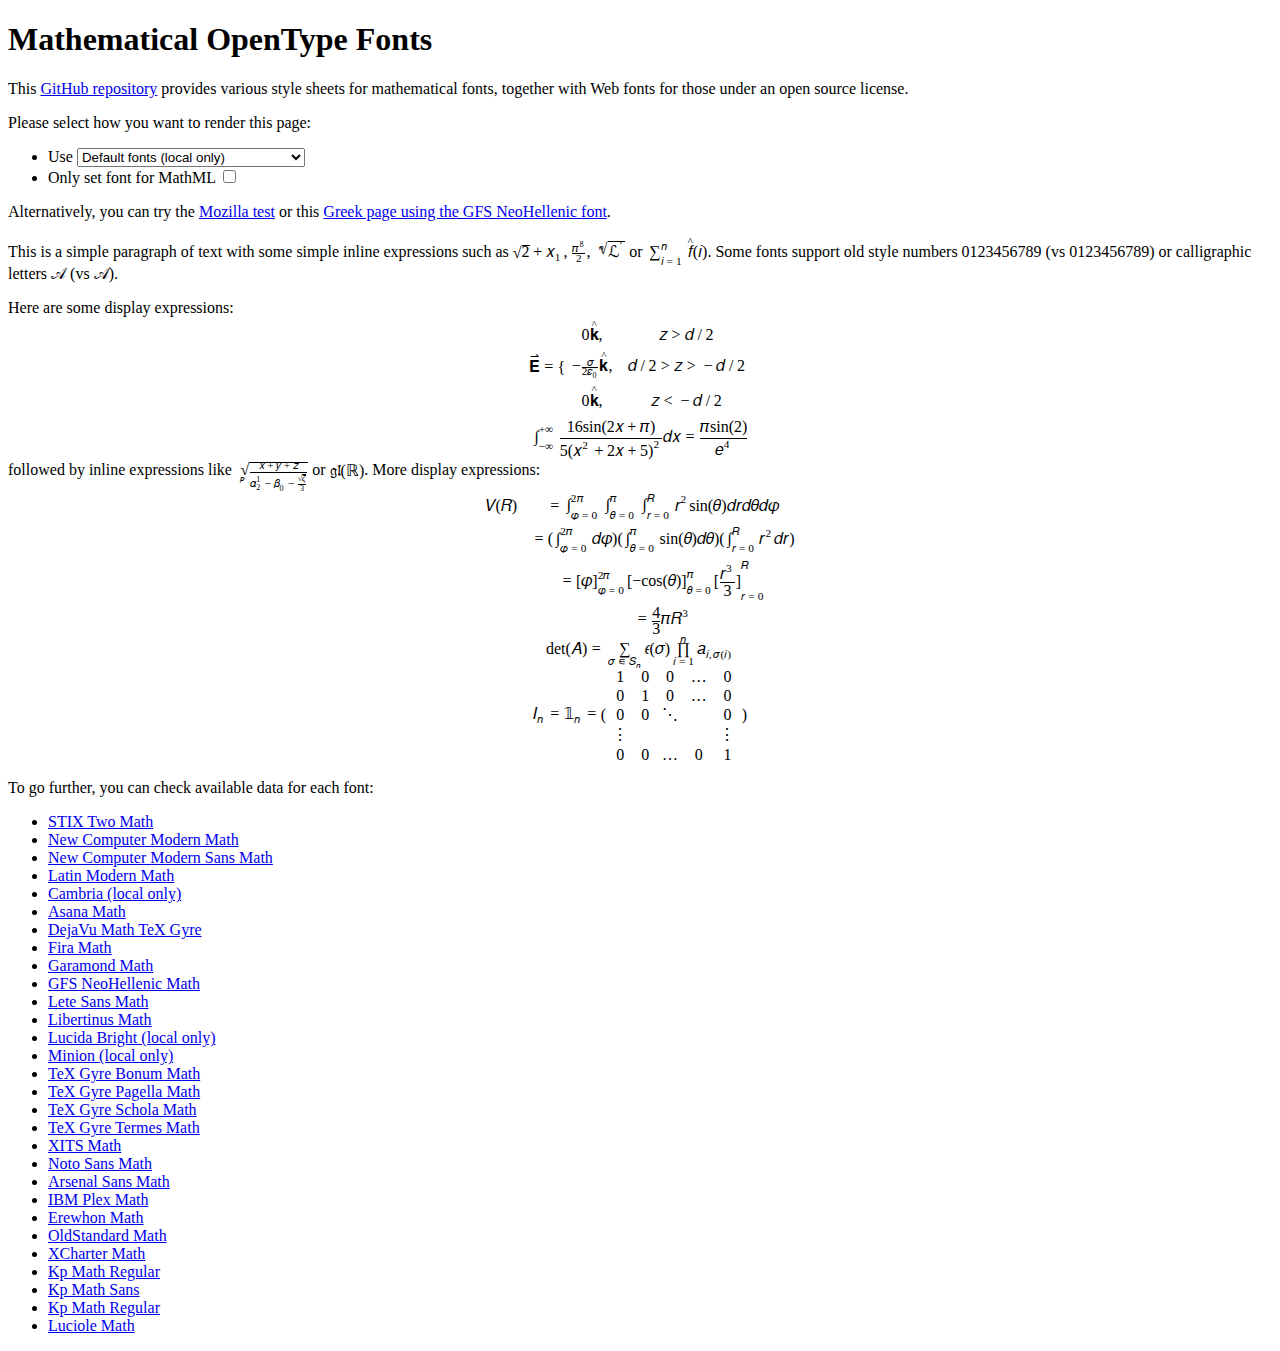
<file: mathml.html>
<!doctype html>
<html>
  <head>
    <title>Mathematical OpenType Fonts</title>
    <meta charset="utf-8"/>
    <style id="mathcss">
      .htmlmathparagraph, mtext {font-family: DejaVu Serif;}
      math {font-family: DejaVu Math TeX Gyre;}
</style>
    <script type="text/javascript" src="./font-selection.js"></script>
    <script>
      document.addEventListener("DOMContentLoaded", () => {
          let font_data = document.getElementById("font_data");
          for (let value in mathfont_list) {
              if (value == "Default")
                  continue;
              font_data.insertAdjacentHTML("beforeend",
                                           `<li><a href="${value}/">${mathfont_list[value]}</a></li>`);
          }
      });
    </script>
   </head>
  <body>

    <h1>Mathematical OpenType Fonts</h1>

    <p>This <a href="https://github.com/fred-wang/MathFonts">GitHub repository</a> provides various style sheets for mathematical fonts, together with Web fonts for those under an open source license.</p>

    <p id="testcase_general">Please select how you want to render this page:</p>
    <ul>
      <li>Use <select class="mathfont"></select></li>
      <li>Only set font for MathML
        <input id="CheckBox" type="checkbox" class="mathmlonly"/></li>
    </ul>

    <p>Alternatively, you can try the
      <a href="./mozilla_mathml_test/">Mozilla test</a> or this
      <a href="Συνάρτηση_ζήτα_Ρήμαν.html">Greek page using the GFS
        NeoHellenic font</a>.</p>

    <p>This is a simple paragraph of text with some simple inline expressions
      such as
      <math><semantics><mrow><msqrt><mn>2</mn></msqrt><mo>+</mo><msub><mi>x</mi><mn>1</mn></msub></mrow><annotation encoding="TeX">\sqrt{2} + x_1</annotation></semantics></math>,
      <math><semantics><mfrac><msup><mi>π</mi><mn>8</mn></msup><mn>2</mn></mfrac><annotation encoding="TeX">\frac{\pi^8}{2}</annotation></semantics></math>, <math><semantics><mroot><msup><mi>ℒ</mi><mo>′</mo></msup><mi>n</mi></mroot><annotation encoding="TeX">\sqrt[n]{\mathscr L'}</annotation></semantics></math> or
      <math><semantics><mrow><munderover><mo>∑</mo><mrow><mi>i</mi><mo>=</mo><mn>1</mn></mrow><mi>n</mi></munderover><mover><mi>f</mi><mo stretchy="false">^</mo></mover><mo stretchy="false">(</mo><mi>i</mi><mo stretchy="false">)</mo></mrow><annotation encoding="TeX">\sum_{i=1}^n \hat{f}(i)</annotation></semantics></math>.
Some fonts support old style numbers <span class="oldstylenumbers">0123456789</span> (vs 0123456789) or calligraphic
letters <math><semantics><mi class="calligraphic">𝒜</mi><annotation encoding="TeX">\mathcal{A}</annotation></semantics></math> (vs <math><semantics><mi>𝒜</mi><annotation encoding="TeX">\mathscr{A}</annotation></semantics></math>).</p>

<p>Here are some display expressions:

<math display="block"><semantics><mrow><mover><mi>𝐄</mi><mo stretchy="false">⇀</mo></mover><mo>=</mo><mrow><mo>{</mo><mtable rowspacing="0.5ex" columnalign="left left" displaystyle="false"><mtr><mtd><mn>0</mn><mover><mi>𝐤</mi><mo stretchy="false">^</mo></mover><mo>,</mo></mtd><mtd><mi>z</mi><mo>&gt;</mo><mi>d</mi><mo>/</mo><mn>2</mn></mtd></mtr><mtr><mtd><mo>−</mo><mfrac><mi>σ</mi><mrow><mn>2</mn><msub><mi>ε</mi><mn>0</mn></msub></mrow></mfrac><mover><mi>𝐤</mi><mo stretchy="false">^</mo></mover><mo>,</mo></mtd><mtd><mi>d</mi><mo>/</mo><mn>2</mn><mo>&gt;</mo><mi>z</mi><mo>&gt;</mo><mo>−</mo><mi>d</mi><mo>/</mo><mn>2</mn></mtd></mtr><mtr><mtd><mn>0</mn><mover><mi>𝐤</mi><mo stretchy="false">^</mo></mover><mo>,</mo></mtd><mtd><mi>z</mi><mo>&lt;</mo><mo>−</mo><mi>d</mi><mo>/</mo><mn>2</mn></mtd></mtr><mtr><mtd></mtd></mtr></mtable><undefined></undefined></mrow></mrow><annotation encoding="TeX">\vec{\mathbf{E}} =
          \left\{
          \begin{array}{l l}
          0 \hat{\mathbf{k}}, &amp; z &gt; d/2 \\
          -\frac{σ}{2ε_0} \hat{\mathbf{k}},  &amp; d/2 &gt; z &gt; -d / 2 \\
          0 \hat{\mathbf{k}}, &amp; z &lt; -d/2 \\
          \end{array}
          \right.</annotation></semantics></math>

<math display="block"><semantics><mrow><msubsup><mo>∫</mo><mrow><mo>−</mo><mn>∞</mn></mrow><mrow><mo>+</mo><mn>∞</mn></mrow></msubsup><mfrac><mrow><mn>16</mn><mo lspace="0em" rspace="0em">sin</mo><mo stretchy="false">(</mo><mn>2</mn><mi>x</mi><mo>+</mo><mi>π</mi><mo stretchy="false">)</mo></mrow><mrow><mn>5</mn><mo stretchy="false">(</mo><msup><mi>x</mi><mn>2</mn></msup><mo>+</mo><mn>2</mn><mi>x</mi><mo>+</mo><mn>5</mn><msup><mo stretchy="false">)</mo><mn>2</mn></msup></mrow></mfrac><mi>d</mi><mi>x</mi><mo>=</mo><mfrac><mrow><mi>π</mi><mo lspace="0em" rspace="0em">sin</mo><mo stretchy="false">(</mo><mn>2</mn><mo stretchy="false">)</mo></mrow><msup><mi>e</mi><mn>4</mn></msup></mfrac></mrow><annotation encoding="TeX">\int_{-\infty}^{+\infty}\frac{16\sin(2x+\pi)}{5(x^{2}+2x+5)^{2}}dx=\frac{\pi
\sin(2)}{e^{4}}</annotation></semantics></math>

followed by inline expressions like <math xmlns="http://www.w3.org/1998/Math/MathML"><semantics><mroot><mfrac><mrow><mi>x</mi><mo>+</mo><mi>y</mi><mo>+</mo><mi>z</mi></mrow><mrow><msubsup><mi>α</mi><mn>2</mn><mn>1</mn></msubsup><mo>−</mo><msub><mi>β</mi><mn>0</mn></msub><mo>−</mo><mfrac><msqrt><mi>ζ</mi></msqrt><mn>3</mn></mfrac></mrow></mfrac><mi>p</mi></mroot><annotation encoding="TeX">\sqrt[p]{\frac{x+y+z}{\alpha^1_2 - \beta_0 - \frac{\sqrt{\zeta}}3}}</annotation></semantics></math> or <math xmlns="http://www.w3.org/1998/Math/MathML"><semantics><mrow><mrow><mi>𝔤</mi><mi>𝔩</mi></mrow><mo stretchy="false">(</mo><mi>ℝ</mi><mo stretchy="false">)</mo></mrow><annotation encoding="TeX">\mathfrak{gl}(\mathbb{R})</annotation></semantics></math>. More display expressions:

<math xmlns="http://www.w3.org/1998/Math/MathML" display="block"><semantics><mtable columnalign="right left right left right left right left right left" columnspacing="0em" displaystyle="true"><mtr><mtd><mi>V</mi><mo stretchy="false">(</mo><mi>R</mi><mo stretchy="false">)</mo></mtd><mtd><mo>=</mo><msubsup><mo>∫</mo><mrow><mi>φ</mi><mo>=</mo><mn>0</mn></mrow><mrow><mn>2</mn><mi>π</mi></mrow></msubsup><msubsup><mo>∫</mo><mrow><mi>θ</mi><mo>=</mo><mn>0</mn></mrow><mi>π</mi></msubsup><msubsup><mo>∫</mo><mrow><mi>r</mi><mo>=</mo><mn>0</mn></mrow><mi>R</mi></msubsup><msup><mi>r</mi><mn>2</mn></msup><mo lspace="0em" rspace="0em">sin</mo><mo stretchy="false">(</mo><mi>θ</mi><mo stretchy="false">)</mo><mi>d</mi><mi>r</mi><mi>d</mi><mi>θ</mi><mi>d</mi><mi>φ</mi></mtd></mtr><mtr><mtd></mtd><mtd><mo>=</mo><mrow><mo>(</mo><mrow><msubsup><mo>∫</mo><mrow><mi>φ</mi><mo>=</mo><mn>0</mn></mrow><mrow><mn>2</mn><mi>π</mi></mrow></msubsup><mi>d</mi><mi>φ</mi></mrow><mo>)</mo></mrow><mrow><mo>(</mo><mrow><msubsup><mo>∫</mo><mrow><mi>θ</mi><mo>=</mo><mn>0</mn></mrow><mi>π</mi></msubsup><mo lspace="0em" rspace="0em">sin</mo><mo stretchy="false">(</mo><mi>θ</mi><mo stretchy="false">)</mo><mi>d</mi><mi>θ</mi></mrow><mo>)</mo></mrow><mrow><mo>(</mo><mrow><msubsup><mo>∫</mo><mrow><mi>r</mi><mo>=</mo><mn>0</mn></mrow><mi>R</mi></msubsup><msup><mi>r</mi><mn>2</mn></msup><mi>d</mi><mi>r</mi></mrow><mo>)</mo></mrow></mtd></mtr><mtr><mtd></mtd><mtd><mo>=</mo><msubsup><mrow><mo>[</mo><mi>φ</mi><mo>]</mo></mrow><mrow><mi>φ</mi><mo>=</mo><mn>0</mn></mrow><mrow><mn>2</mn><mi>π</mi></mrow></msubsup><msubsup><mrow><mo>[</mo><mrow><mo>−</mo><mo lspace="0em" rspace="0em">cos</mo><mo stretchy="false">(</mo><mi>θ</mi><mo stretchy="false">)</mo></mrow><mo>]</mo></mrow><mrow><mi>θ</mi><mo>=</mo><mn>0</mn></mrow><mi>π</mi></msubsup><msubsup><mrow><mo>[</mo><mfrac><msup><mi>r</mi><mn>3</mn></msup><mn>3</mn></mfrac><mo>]</mo></mrow><mrow><mi>r</mi><mo>=</mo><mn>0</mn></mrow><mi>R</mi></msubsup></mtd></mtr><mtr><mtd></mtd><mtd><mo>=</mo><mfrac><mn>4</mn><mn>3</mn></mfrac><mi>π</mi><msup><mi>R</mi><mn>3</mn></msup></mtd></mtr></mtable><annotation encoding="TeX">
      \begin{aligned}
      V(R) &amp;=
      \int_{\varphi=0}^{2 \pi}
      \int_{\theta=0}^{\pi}
      \int_{r=0}^{R}
      r^2 \sin(\theta) dr d\theta d\varphi \\ &amp;=
      \left( \int_{\varphi=0}^{2 \pi}  d\varphi \right)
      \left( \int_{\theta=0}^{\pi} \sin(\theta)  d\theta \right)
      \left( \int_{r=0}^{R} r^2 dr \right) \\ &amp;=
      \left[   \varphi \right]_{\varphi=0}^{2 \pi}
      \left[  -\cos(\theta) \right]_{\theta=0}^{\pi}
      \left[ \frac{r^3}{3} \right]_{r=0}^{R} \\ &amp;=
      \frac{4}{3} \pi R^3
      \end{aligned}
    </annotation></semantics></math>

<math display="block" xmlns="http://www.w3.org/1998/Math/MathML"><semantics><mrow><mo lspace="0em" rspace="0em">det</mo><mo stretchy="false">(</mo><mi>A</mi><mo stretchy="false">)</mo><mo>=</mo><munder><mo>∑</mo><mrow><mi>σ</mi><mo>∊</mo><msub><mi>S</mi><mi>n</mi></msub></mrow></munder><mi>ϵ</mi><mo stretchy="false">(</mo><mi>σ</mi><mo stretchy="false">)</mo><munderover><mo>∏</mo><mrow><mi>i</mi><mo>=</mo><mn>1</mn></mrow><mi>n</mi></munderover><msub><mi>a</mi><mrow><mi>i</mi><mo>,</mo><mi>σ</mi><mo stretchy="false">(</mo><mi>i</mi><mo stretchy="false">)</mo></mrow></msub></mrow><annotation encoding="TeX">\det(A) = \sum_{\sigma \in S_n} \epsilon(\sigma) \prod_{i=1}^n a_{i,\sigma(i)}</annotation></semantics></math>

    <math display="block" xmlns="http://www.w3.org/1998/Math/MathML"><semantics><mrow><msub><mi>I</mi><mi>n</mi></msub><mo>=</mo><msub><mn>𝟙</mn><mi>n</mi></msub><mo>=</mo><mrow><mo>(</mo><mtable rowspacing="0.5ex" displaystyle="false"><mtr><mtd><mn>1</mn></mtd><mtd><mn>0</mn></mtd><mtd><mn>0</mn></mtd><mtd><mo>…</mo></mtd><mtd><mn>0</mn></mtd></mtr><mtr><mtd><mn>0</mn></mtd><mtd><mn>1</mn></mtd><mtd><mn>0</mn></mtd><mtd><mo>…</mo></mtd><mtd><mn>0</mn></mtd></mtr><mtr><mtd><mn>0</mn></mtd><mtd><mn>0</mn></mtd><mtd><mo>⋱</mo></mtd><mtd></mtd><mtd><mn>0</mn></mtd></mtr><mtr><mtd><mo>⋮</mo></mtd><mtd></mtd><mtd></mtd><mtd></mtd><mtd><mo>⋮</mo></mtd></mtr><mtr><mtd><mn>0</mn></mtd><mtd><mn>0</mn></mtd><mtd><mo>…</mo></mtd><mtd><mn>0</mn></mtd><mtd><mn>1</mn></mtd></mtr></mtable><mo>)</mo></mrow></mrow><annotation encoding="TeX">I_n = \mathbb{1}_n =
    \begin{pmatrix}
    1 &amp; 0 &amp; 0     &amp; \dots &amp; 0 \\
    0 &amp; 1 &amp; 0     &amp; \dots &amp; 0 \\
    0 &amp; 0 &amp; \ddots &amp;      &amp; 0 \\
    \vdots &amp;   &amp;   &amp;     &amp; \vdots \\
    0 &amp;  0      &amp; \dots  &amp;  0   &amp; 1
    \end{pmatrix}
    </annotation></semantics></math>

    </p>

    <p id="testcase_individual">To go further, you can check available data for each font:</p>
    <ul id="font_data">
    </ul>

  </body>
</html>
</file>
